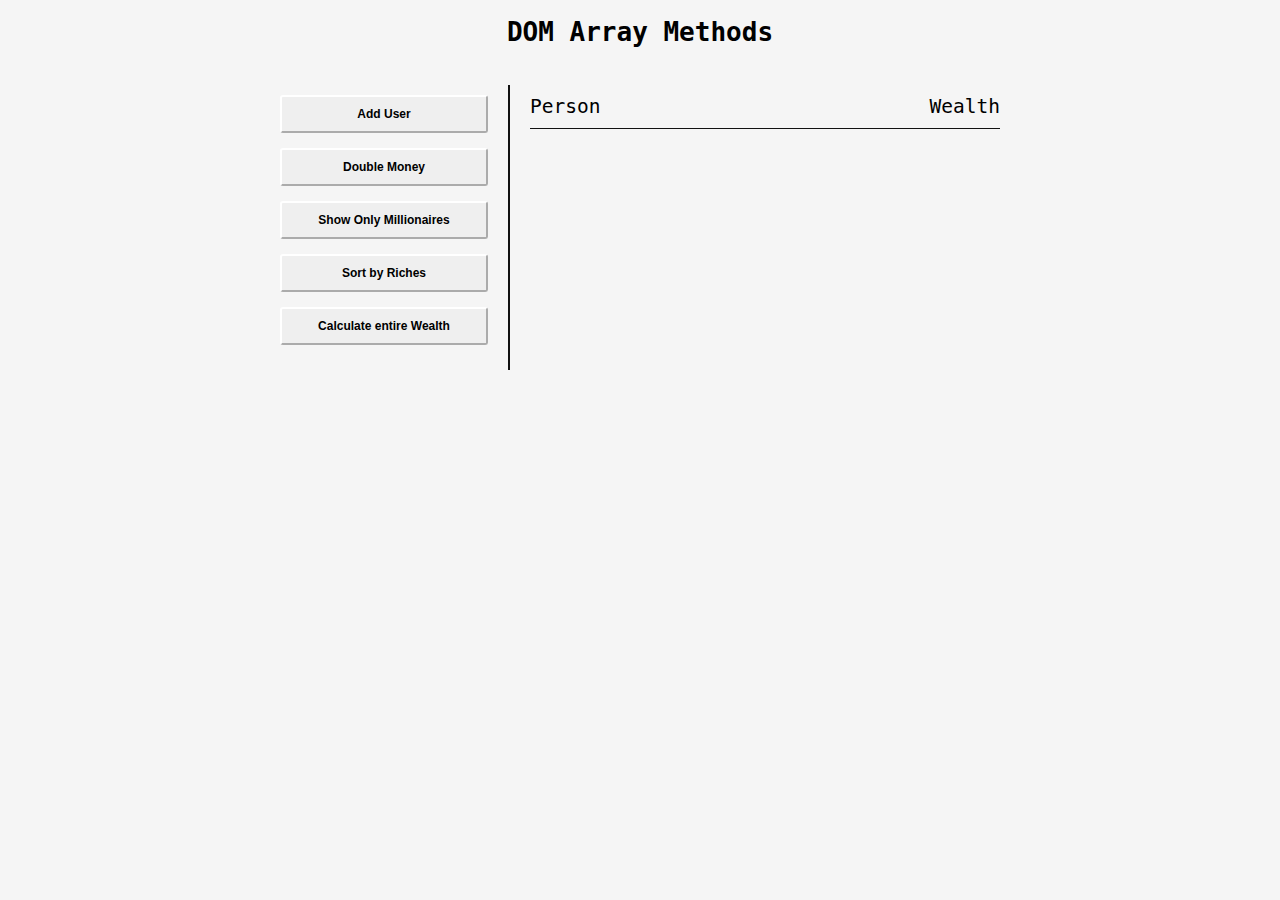
<file: DOM-array-methods/index.html>
<!DOCTYPE html>
<html lang="en">
  <head>
    <meta charset="UTF-8" />
    <meta http-equiv="X-UA-Compatible" content="IE=edge" />
    <meta name="viewport" content="width=device-width, initial-scale=1.0" />
    <link rel="stylesheet" href="style.css" />
    <title>DOM Array Methods</title>
  </head>
  <body>
    <h1>DOM Array Methods</h1>
    <div class="container">
      <aside>
        <button id="add-user">Add User</button>
        <button id="double">Double Money</button>
        <button id="show-millionaire">Show Only Millionaires</button>
        <button id="sort">Sort by Riches</button>
        <button id="calculate-wealth">Calculate entire Wealth</button>
      </aside>

      <main id="main">
        <h2><strong>Person</strong>Wealth</h2>
      </main>
    </div>
    <script src="script.js"></script>
  </body>
</html>
</file>
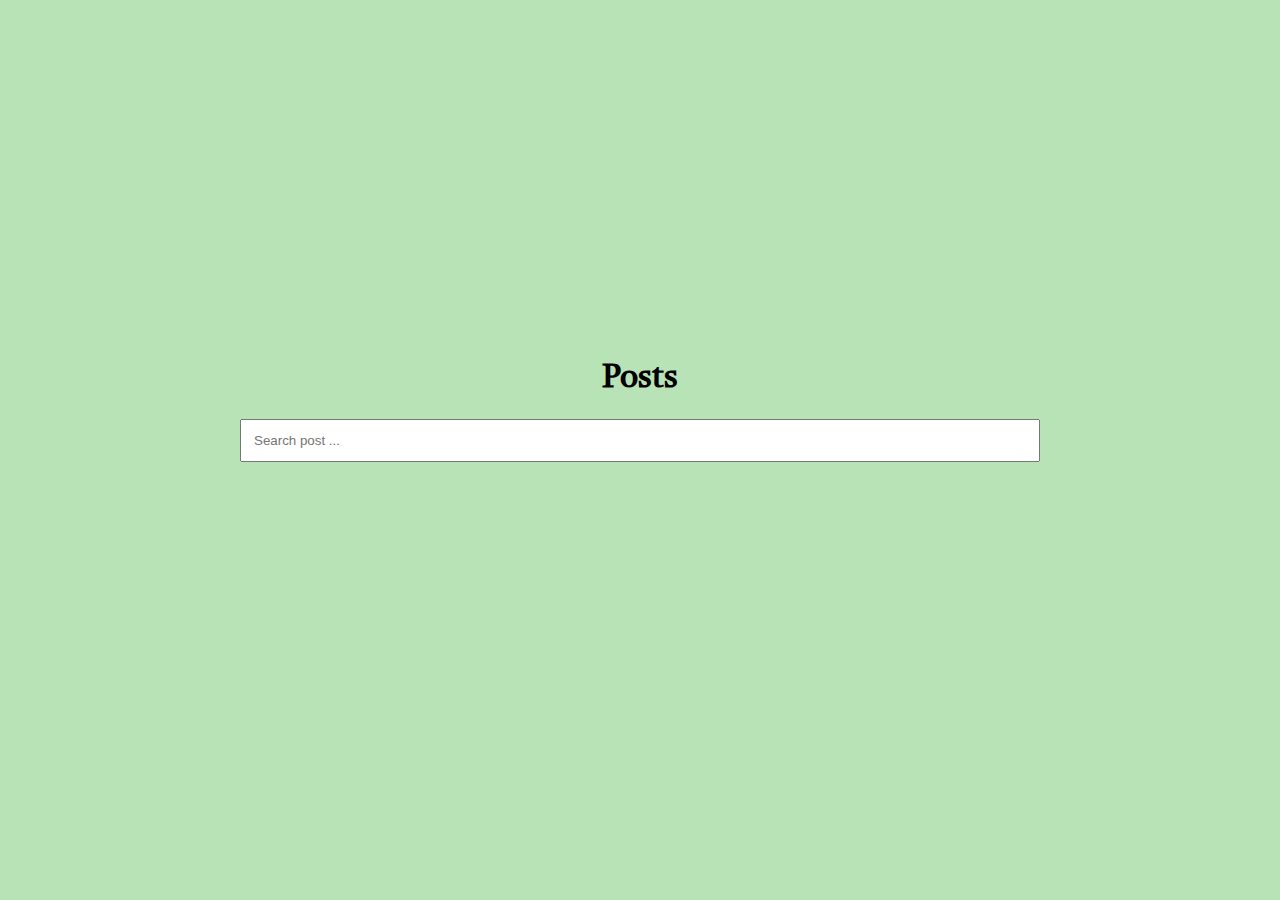
<file: infinite-scroll-fetch-api/index.html>
<!DOCTYPE html>
<html lang="en">
  <head>
    <meta charset="UTF-8" />
    <meta http-equiv="X-UA-Compatible" content="IE=edge" />
    <meta name="viewport" content="width=device-width, initial-scale=1.0" />
    <link rel="stylesheet" href="style.css" />
    <title>Infinite Scroll</title>
  </head>
  <body>
      <h1>Posts</h1>

      <!-- search input container-->
      <div class="filter-container">
        <input
          type="text"
          id="filter"
          class="filter"
          placeholder="Search post ..."
        />
      </div>

      <!-- post container -->
      <div id="posts-container"></div>


        <!-- <div class="post">
          <div class="number">1</div>
          <div class="post-info">
            <h2 class="post-title">Post one</h2>
            <p class="post-body">
              Lorem ipsum dolor sit amet consectetur adipisicing elit. Velit
              illo vero perferendis molestiae voluptates consequuntur qui
              explicabo nihil quod cumque?
            </p>
          </div>
        </div>
      </div>

      <div class="post">
        <div class="number">2</div>
        <div class="post-info">
          <h2 class="post-title">Post two</h2>
          <p class="post-body">
            Lorem ipsum dolor sit amet consectetur adipisicing elit. Velit illo
            vero perferendis molestiae voluptates consequuntur qui explicabo
            nihil quod cumque?
          </p>
        </div>
      </div> -->

      <!-- css loader -->
      <div class="loader">
        <div class="circle"></div>
        <div class="circle"></div>
        <div class="circle"></div>
      </div>
    <script src="script.js"></script>
  </body>
</html>
</file>
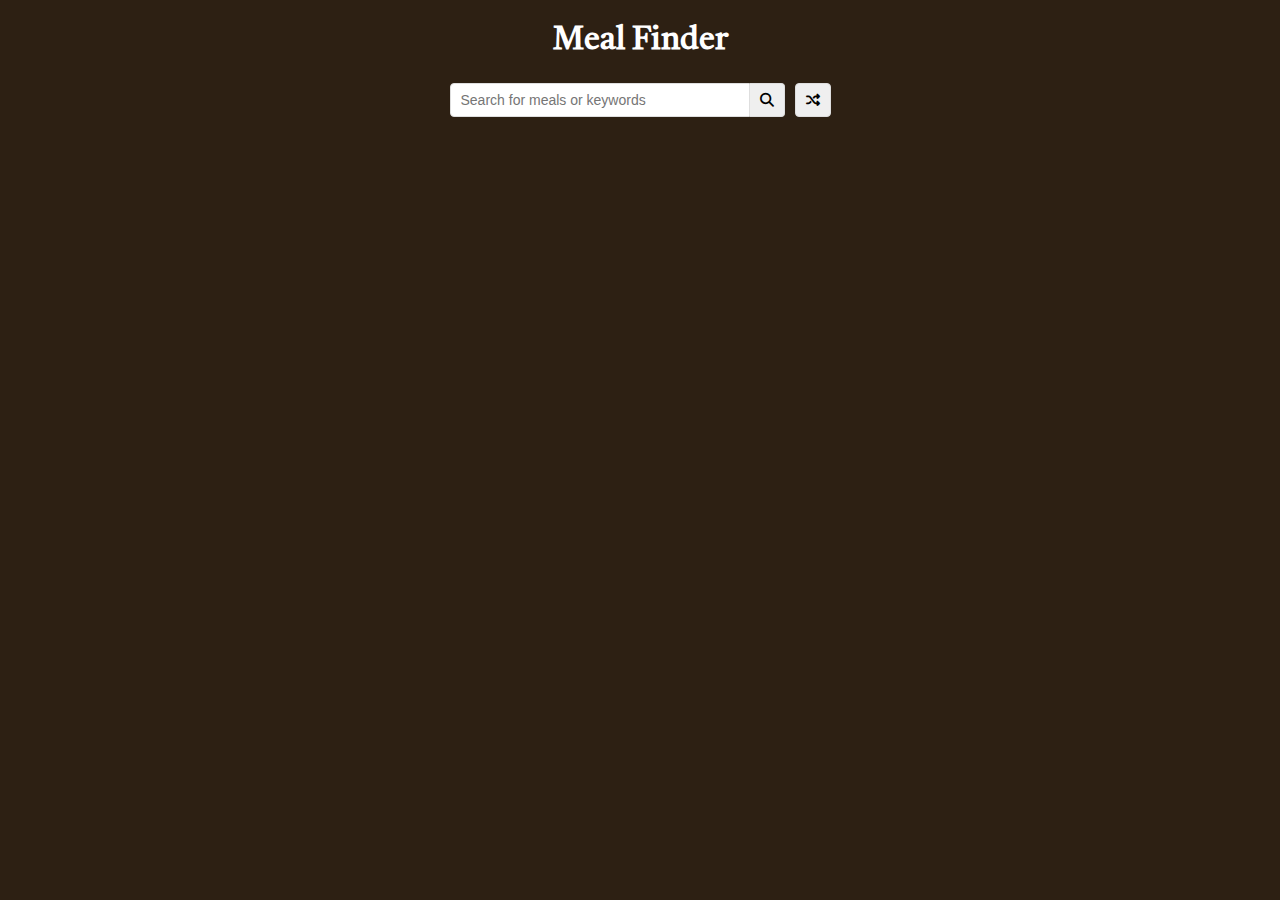
<file: meal-finder-fetch-api/index.html>
<!DOCTYPE html>
<html lang="en">
<head>
    <meta charset="UTF-8">
    <meta http-equiv="X-UA-Compatible" content="IE=edge">
    <meta name="viewport" content="width=device-width, initial-scale=1.0">
    <link rel="stylesheet" href="https://cdnjs.cloudflare.com/ajax/libs/font-awesome/6.3.0/css/all.min.css">
    <link rel="stylesheet" href="style.css">
    <title>Meal Finder</title>
</head>
<body>
    <div class="container">
        <h1>Meal Finder</h1>
        <div class="flex">
            <form class="flex" id="submit">
                <input type="text" id="search" placeholder="Search for meals or keywords">
                <button class="search-btn" type="'submit">
                    <i class="fas fa-search"></i>
                </button>
            </form>
            <button class="random-btn" id="random">
                <i class="fas fa-random"></i>
            </button>
        </div>

        <div id="result-heading"></div>
        <div id="meals" class="meals"></div>
        <div id="single-meal"></div>
    </div>
    <script src="script.js"></script>
</body>
</html>
</file>
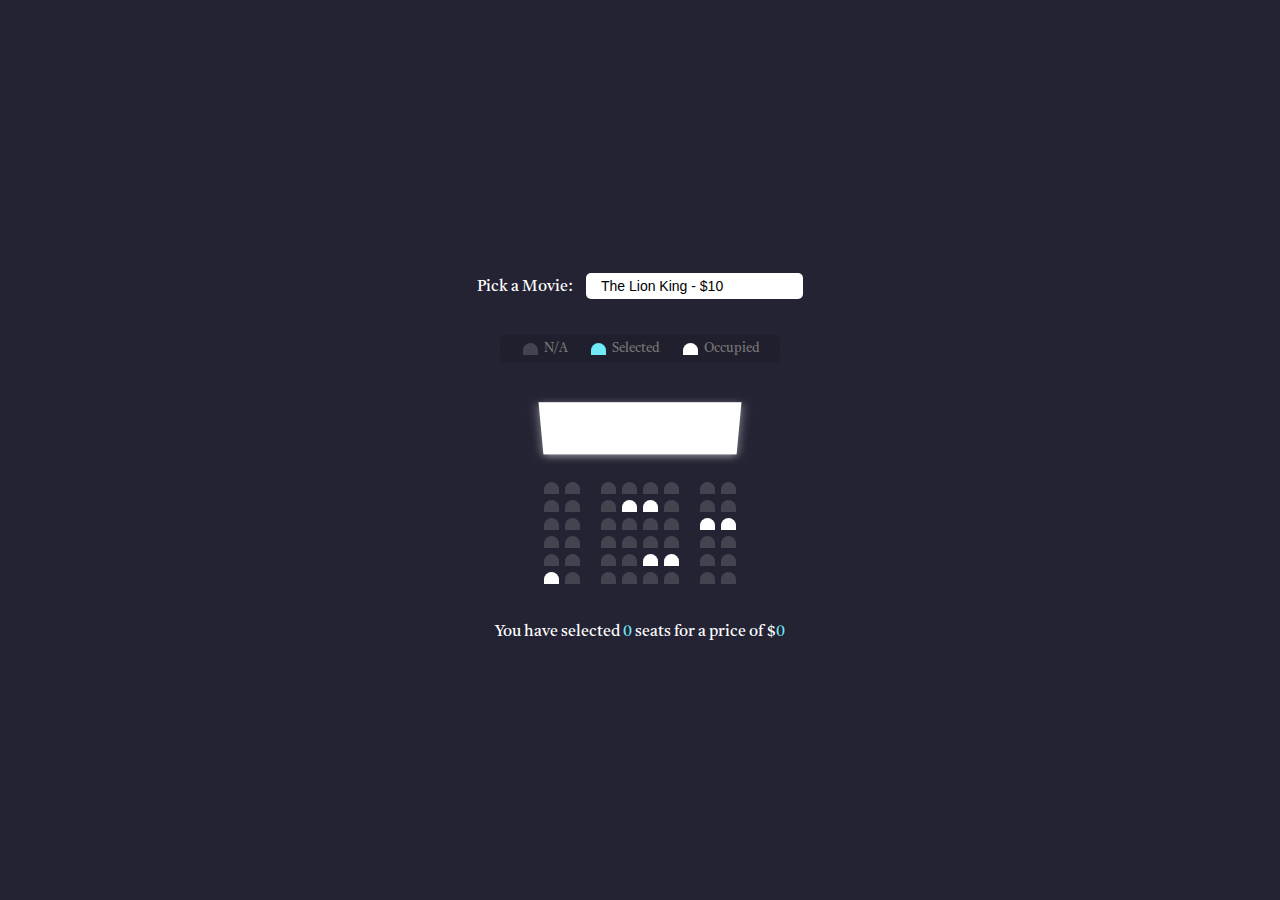
<file: movie-seat-booking/index.html>
<!DOCTYPE html>
<html lang="en">
<head>
    <meta charset="UTF-8">
    <meta http-equiv="X-UA-Compatible" content="IE=edge">
    <meta name="viewport" content="width=device-width, initial-scale=1.0">
    <link rel="stylesheet" href="style.css">
    <title>Movie Seat Booking</title>
</head>
<body>
    <div class="movie-container">
        <label>Pick a Movie:</label>
        <select id="movie">
            <option value="10">The Lion King - $10</option>
            <option value="12">Avengers: End Game - $12
            </option>
            <option value="15">Wakanda Forever - $15</option>
            <option value="18">The Little Mermaid 2023 - $18</option>
        </select>
    </div>

    <!-- Showcase for seats -->

    <ul class="showcase">
        <li>
            <div class="seat"></div>
            <small>N/A</small>
        </li>
        <li>
            <div class="seat selected"></div>
            <small>Selected</small>
        </li>
        <li>
            <div class="seat occupied"></div>
            <small>Occupied</small>
        </li>
    </ul>

    <!-- 6 row of seats and movie screen -->

    <div class="container">
        <div class="screen"></div>
        <div class="row">
            <div class="seat"></div>
            <div class="seat"></div>
            <div class="seat"></div>
            <div class="seat"></div>
            <div class="seat"></div>
            <div class="seat"></div>
            <div class="seat"></div>
            <div class="seat"></div>
        </div>
        <div class="row">
            <div class="seat"></div>
            <div class="seat"></div>
            <div class="seat"></div>
            <div class="seat occupied"></div>
            <div class="seat occupied"></div>
            <div class="seat"></div>
            <div class="seat"></div>
            <div class="seat"></div>
        </div>
        <div class="row">
            <div class="seat"></div>
            <div class="seat"></div>
            <div class="seat"></div>
            <div class="seat"></div>
            <div class="seat"></div>
            <div class="seat"></div>
            <div class="seat occupied"></div>
            <div class="seat occupied"></div>
        </div>
        <div class="row">
            <div class="seat"></div>
            <div class="seat"></div>
            <div class="seat"></div>
            <div class="seat"></div>
            <div class="seat"></div>
            <div class="seat"></div>
            <div class="seat"></div>
            <div class="seat"></div>
        </div>
        <div class="row">
            <div class="seat"></div>
            <div class="seat"></div>
            <div class="seat"></div>
            <div class="seat"></div>
            <div class="seat occupied"></div>
            <div class="seat occupied"></div>
            <div class="seat"></div>
            <div class="seat"></div>
        </div>
        <div class="row">
            <div class="seat occupied"></div>
            <div class="seat"></div>
            <div class="seat"></div>
            <div class="seat"></div>
            <div class="seat"></div>
            <div class="seat"></div>
            <div class="seat"></div>
            <div class="seat"></div>
        </div>
    </div>

    <!-- text on bottom -->

    <p class="text">You have selected <span id="count">0</span> seats for a price of $<span id="total">0</span></p>

    <script src="script.js"></script>
</body>
</html>
</file>
<file: DOM-array-methods/style.css>
* {
  box-sizing: border-box;
}

body {
  background-color: whitesmoke;
  font-family: monospace;
  display: flex;
  flex-direction: column;
  align-items: center;
  min-height: 100vh;
  margin: 0;
}

.container {
  display: flex;
  padding: 20px;
  margin: 0 auto;
  max-width: 100%;
  width: 800px;
}

/* sidebar */
aside {
  padding: 10px 20px;
  width: 250px;
  border-right: 2px solid #111;
}

button {
    cursor: pointer;
    display: block;
    border-radius: 3px;
    padding: 10px;
    width: 100%;
    margin-bottom:15px;
    font-size: 12px;
    font-weight: bold;
    border-color:#fff
}

main {
    flex: 1;
    padding: 10px 20px;
}

h2 {
    border-bottom: 1px solid #111;
    padding-bottom: 10px;
    display: flex;
    justify-content: space-between;
    font-weight: 300;
    margin: 0 0 20px;
    /* this pushes the h2 up */
}

h3 {
    background-color: #fff;
    border-bottom: 1px solid #111;
    padding: 10px;
    display: flex;
    justify-content: space-between;
    font-weight: bold;
    margin: 20px 0 0;
}

.person {
    display: flex;
    justify-content: space-between;
    font-size: 20px;
    margin-bottom: 10px;
}
</file>
<file: infinite-scroll-fetch-api/style.css>
@import url('https://fonts.googleapis.com/css2?family=Abril+Fatface&family=Tiro+Gurmukhi:ital@0;1&display=swap');

* {
  box-sizing: border-box;
}

body {
  background-color: rgb(183, 227, 183);
  font-family: 'Tiro Gurmukhi', serif;
  display: flex;
  flex-direction: column;
  align-items: center;
  justify-content: center;
  min-height: 100vh;
  margin: 0;
  /* so that there is space under the css loader */
  padding-bottom: 100px;
}

h1 {
  margin-bottom: 0;
  text-align: center;
}

.filter-container {
  margin-top: 20px;
  width: 80vw;
  /* won't exceed 800px when changing width of screen */
  max-width: 800px;
}

/* input  */
.filter {
  width: 100%;
  padding: 12px;
}

.post {
  position: relative;
  background-color: rgb(175, 250, 62);
  box-shadow: 0 2px 4px rgba(0, 0, 0, 0.3);
  border-radius: 10px;
  padding: 20px;
  margin: 25px 0;
  display: flex;
  width: 80vw;
  max-width: 800px;
}

.post .post-title {
  margin: 0;
}

.post .post-body {
  margin: 15px 0 0;
  line-height: 1.3;
}

.post .post-info {
  margin-left: 20px;
}

.post .number {
  position: absolute;
  /* will being the number outside of the box */
  top: -15px;
  left: 375px;
  font-size: 15px;
  width: 40px;
  height: 40px;
  border-radius: 50%;
  background-color: whitesmoke;
  /* center the number to the circle area */
  display: flex;
  align-items: center;
  justify-content: center;
  padding: 7px 10px;
}

.loader {
  opacity: 0;
  display: flex;
  position: fixed;
  bottom: 50px;
  transition: opacity 0.3s ease;
}

/* if loader has class show (from JS) */
.loader.show {
  opacity: 1;
}

.circle {
  background-color: whitesmoke;
  width: 10px;
  height: 10px;
  border-radius: 50%;
  margin: 5px;
  animation: bounce 0.5s ease-in infinite;
}

/* the second circle bounces */
.circle:nth-of-type(2) {
  animation-delay: 0.1s;
}

/* third circle bounces for a wave motion*/
.circle:nth-of-type(3) {
  animation-delay: 0.3s;
}

/* with animation need key frames */
@keyframes bounce {
  0%,
  100% {
    transform: translateY(0);
  }

  /*  it goes up 10px on Y axis*/
  50% {
    transform: translateY(-10px);
  }
}
</file>
<file: meal-finder-fetch-api/style.css>
@import url('https://fonts.googleapis.com/css2?family=Abril+Fatface&family=Tiro+Gurmukhi:ital@0;1&display=swap');

* {
  box-sizing: border-box;
}

body {
  background-color: #2d2013;
  color: white;
  font-family: 'Tiro Gurmukhi', serif;
  margin: 0;
}

.container {
  margin: auto;
  max-width: 800px;
  display: flex;
  flex-direction: column;
  align-items: center;
  justify-content: center;
  text-align: center;
}

.flex {
  display: flex;
}

input,
button {
    border: 1px solid #dedede;
    border-top-left-radius: 4px;
    border-bottom-left-radius: 4px;
    font-size: 14px;
    padding: 8px 10px;
    margin: 0;
}

/* input area is widened */
input[type='text'] {
    width: 300px;
}

.search-btn {
    cursor: pointer;
    border-left: 0;
    /* connects the input text with search btn */
    border-radius: 0;
    /* will look like it is connected as one entity */
    border-top-right-radius: 4px;
    border-bottom-right-radius: 4px;
}

.random-btn {
    cursor: pointer;
    /* away from search btn */
    margin-left: 10px;
    border-top-right-radius: 4px;
    border-bottom-right-radius: 4px;
}

.meals {
    display: grid;
    grid-template-columns: repeat(4, 1fr);
    grid-gap: 20px;
    margin-top: 20px;
}

/* container - resize the img */
.meal {
    cursor: pointer;
    position: relative;
    height: 180px;
    width: 180px;
    text-align: center;
}

.meal img {
    width: 100%;
    height: 100%;
    border: 4px solid white;
    border-radius: 2px; 
}

/* meal info - instead of the bottom of the image, will show mean info when we hover on image */
.meal-info {
    position: absolute;
    top: 0;
    left: 0;
    height: 100%;
    width: 100%;
    background: rgba(0, 0, 0, 0.7);
    display: flex;
    align-items: center;
    justify-content: center;
    font-size: 14px;
    transition: opacity 0.2s ease-in;
    opacity: 0;
}

.meal:hover .meal-info {
    opacity: 1;
}

.single-meal {
    margin: 30px auto;
    width: 70%;
}

.single-meal img {
    width: 300px;
    margin: 15px;
    border: 4px solid white;
    border-radius: 2px;
}

.single-meal-info {
    margin: 20px;
    padding: 10px;
    border: 2px #e09850 dashed;
    border-radius: 5px;
}

.single-meal p {
    margin: 0;
    letter-spacing: 0.5px;
    line-height: 1.5;
}

.single-meal ul {
    padding-left: 0;
    /* removes bullet points */
    list-style-type: none;
}

.single-meal ul li {
    border: 1px solid #ededed;
    border-radius: 5px;
    background-color: white;
    color: black;
    display: inline-block;
    font-size: 12px;
    font-weight: bold;
    padding: 5px;
    margin: 0 5px 5px 0;
}



/* responsive = input to shrink */
@media(max-width: 800px) {
    .meals {
        grid-template-columns: repeat(3, 1fr);
    }
}
@media(max-width: 700px) {
    .meals {
        grid-template-columns: repeat(2, 1fr);
    }

    .meal {
        height: 200px;
        width: 200px;
    }
}
@media(max-width: 500px) {
    input[type='text'] {
        width: 100%;
    }

    .meals {
        grid-template-columns: 1fr;
    }

    .meal {
        height: 300px;
        width: 300px;
    }
}
</file>
<file: movie-seat-booking/style.css>
@import url('https://fonts.googleapis.com/css2?family=Abril+Fatface&family=Tiro+Gurmukhi:ital@0;1&display=swap');

* {
    box-sizing: border-box;
    /* no added padding or width */
}

body {
    background-color: #242333;
    display: flex;
    flex-direction: column;
    font-family: 'Tiro Gurmukhi', serif;
    margin: 0;
    align-items: center;
    justify-content: center;
    height: 100vh;
    color: white;
    /* overflow: hidden; */
}

.movie-container {
    margin: 20px 0;
}

.movie-container select {
    background-color: white;
    border: 0;
    border-radius: 5px;
    font-size: 14px;
    margin-left: 10px;
    padding: 5px 15px 5px 15px;
    appearance: none;
    /* appearance takes away the arrow button  */
}

.container {
    perspective: 1000px;
    /* screen is tilted */
    margin-bottom: 30px;
}

.seat {
    background-color: #444451;
    height: 12px;
    width: 15px;
    margin: 3px;
    border-top-left-radius: 10px;
    border-top-right-radius: 10px;
}

.seat.selected {
    background-color: #6feaf6;
}

.seat.occupied {
    background-color: white;
}

.seat:nth-of-type(2) {
    margin-right: 18px;
}

.seat:nth-last-of-type(2) {
    margin-left: 18px;
}

.seat:not(.occupied):hover {
    cursor: pointer;
    transform: scale(1.5);
    /* scale is when you hover over the seat and it pops up for seats that aren't occupied */
}

/* don' want the N/A to hover */
.showcase .seat:not(.occupied):hover {
    cursor: default;
    transform: scale(1);
    /* so it does not pop up */
}

.showcase {
    background-color: rgba(0,0, 0, 0.1);
    padding: 5px 10px;
    border-radius: 5px;
    color: #777;
    list-style-type: none;
    /* takes of the bullet points */
    display: flex;
    justify-content: space-between;
}

.showcase li {
    display: flex;
    align-items: center;
    justify-content: center;
    margin: 0 10px;
}

.showcase li small {
    margin-left: 3px;
}

.row {
    display: flex;
    /* aligned horizontal */
}

.screen {
    background-color: white;
    height: 70px;
    width: 100%;
    margin: 15px 0;
    transform: rotateX(-45deg);
    box-shadow: 0 3px 10px rgba(255, 255, 255, 0.5);
    /* screen is shadowed like a movie screen */
}

p.text {
    margin: 5px 0;
}

p.text span {
    color: #6feaf6;
}
</file>
